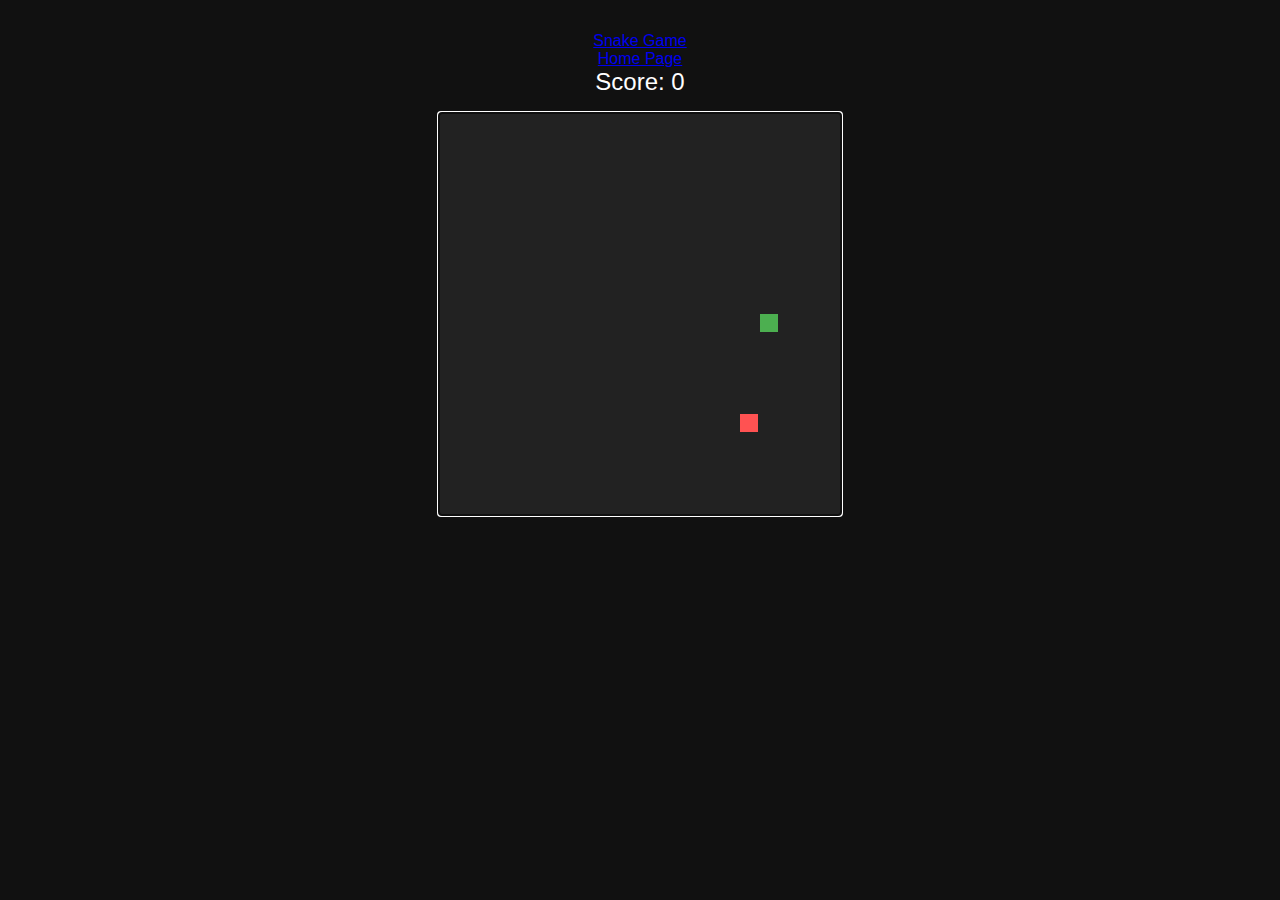
<file: AI-game.html>
<!DOCTYPE html>
<html lang="en">
<head>
  <meta charset="UTF-8" />
  <title>Snake Game</title>
  <style>
    body {
      margin: 0;
      background: #111;
      color: #fff;
      font-family: 'Segoe UI', sans-serif;
      display: flex;
      flex-direction: column;
      align-items: center;
      justify-content: flex-start;
      padding-top: 2rem;
    }
    #game-container {
      text-align: center;
    }
    canvas {
      border: 2px solid #4caf50;
      background: #222;
      display: block;
      margin: 0 auto;
    }
    #score {
      font-size: 1.5rem;
      margin-bottom: 1rem;
    }
    #start-over {
      margin-top: 1rem;
      padding: 0.5rem 1rem;
      font-size: 1rem;
      background: #4caf50;
      border: none;
      color: white;
      border-radius: 5px;
      cursor: pointer;
      display: none;
    }
  </style>
  <link rel="stylesheet" href="./css/elements.css">
  <a href="#" >Snake Game</a>
  <a href="index.html">Home Page</a>
</head>
<body>
  <div id="game-container">
    <div id="score">Score: 0</div>
    <canvas id="game" width="400" height="400" tabindex="1"></canvas>
    <button id="start-over">Start Over</button>
  </div>

  <script>
    const canvas = document.getElementById("game");
    const ctx = canvas.getContext("2d");
    const scoreDisplay = document.getElementById("score");
    const startOverBtn = document.getElementById("start-over");

    const gridSize = 20;
    const tileCount = canvas.width / gridSize;

    let snake, dx, dy, food, gameOver, score, gameInterval;

    // Initialize or reset the game state
    function initGame() {
      snake = [{ x: 10, y: 10 }];
      dx = 1;
      dy = 0;
      // Start with a food placed in the center-ish area
      food = { x: 15, y: 15 };
      gameOver = false;
      score = 0;
      updateScore();
      startOverBtn.style.display = "none";
      canvas.focus();

      // Clear any existing interval before starting a new game loop
      if (gameInterval) clearInterval(gameInterval);
      gameInterval = setInterval(gameLoop, 100);
    }

    // Game loop
    function gameLoop() {
      if (gameOver) return;

      // Move snake: create new head
      const head = { x: snake[0].x + dx, y: snake[0].y + dy };
      snake.unshift(head);

      // Check if snake eats food
      if (head.x === food.x && head.y === food.y) {
        score++;
        updateScore();
        placeFood();
      } else {
        snake.pop();
      }

      // Check collisions with wall or self
      if (
        head.x < 0 || head.x >= tileCount ||
        head.y < 0 || head.y >= tileCount ||
        snake.slice(1).some(seg => seg.x === head.x && seg.y === head.y)
      ) {
        gameOver = true;
        clearInterval(gameInterval);
        startOverBtn.style.display = "inline-block";
        return;
      }

      // Draw background
      ctx.fillStyle = "#222";
      ctx.fillRect(0, 0, canvas.width, canvas.height);

      // Draw snake
      ctx.fillStyle = "#4caf50";
      snake.forEach(part => {
        ctx.fillRect(part.x * gridSize, part.y * gridSize, gridSize - 2, gridSize - 2);
      });

      // Draw food
      ctx.fillStyle = "#ff5252";
      ctx.fillRect(food.x * gridSize, food.y * gridSize, gridSize - 2, gridSize - 2);
    }

    // Place food at a random position within the grid
    function placeFood() {
      food = {
        x: Math.floor(Math.random() * tileCount),
        y: Math.floor(Math.random() * tileCount)
      };
    }

    // Update the score display
    function updateScore() {
      scoreDisplay.textContent = `Score: ${score}`;
    }

    // Change snake direction based on arrow key input
    function changeDirection(e) {
      switch (e.key) {
        case "ArrowUp":
          if (dy === 0) { dx = 0; dy = -1; }
          break;
        case "ArrowDown":
          if (dy === 0) { dx = 0; dy = 1; }
          break;
        case "ArrowLeft":
          if (dx === 0) { dx = -1; dy = 0; }
          break;
        case "ArrowRight":
          if (dx === 0) { dx = 1; dy = 0; }
          break;
      }
    }

    // Event listener for the start over button
    startOverBtn.addEventListener("click", initGame);

    // Ensure canvas always has focus to register key events
    canvas.addEventListener("click", () => canvas.focus());
    document.addEventListener("keydown", changeDirection);

    // Start the game
    initGame();
  </script>
</body>
</html>
</file>
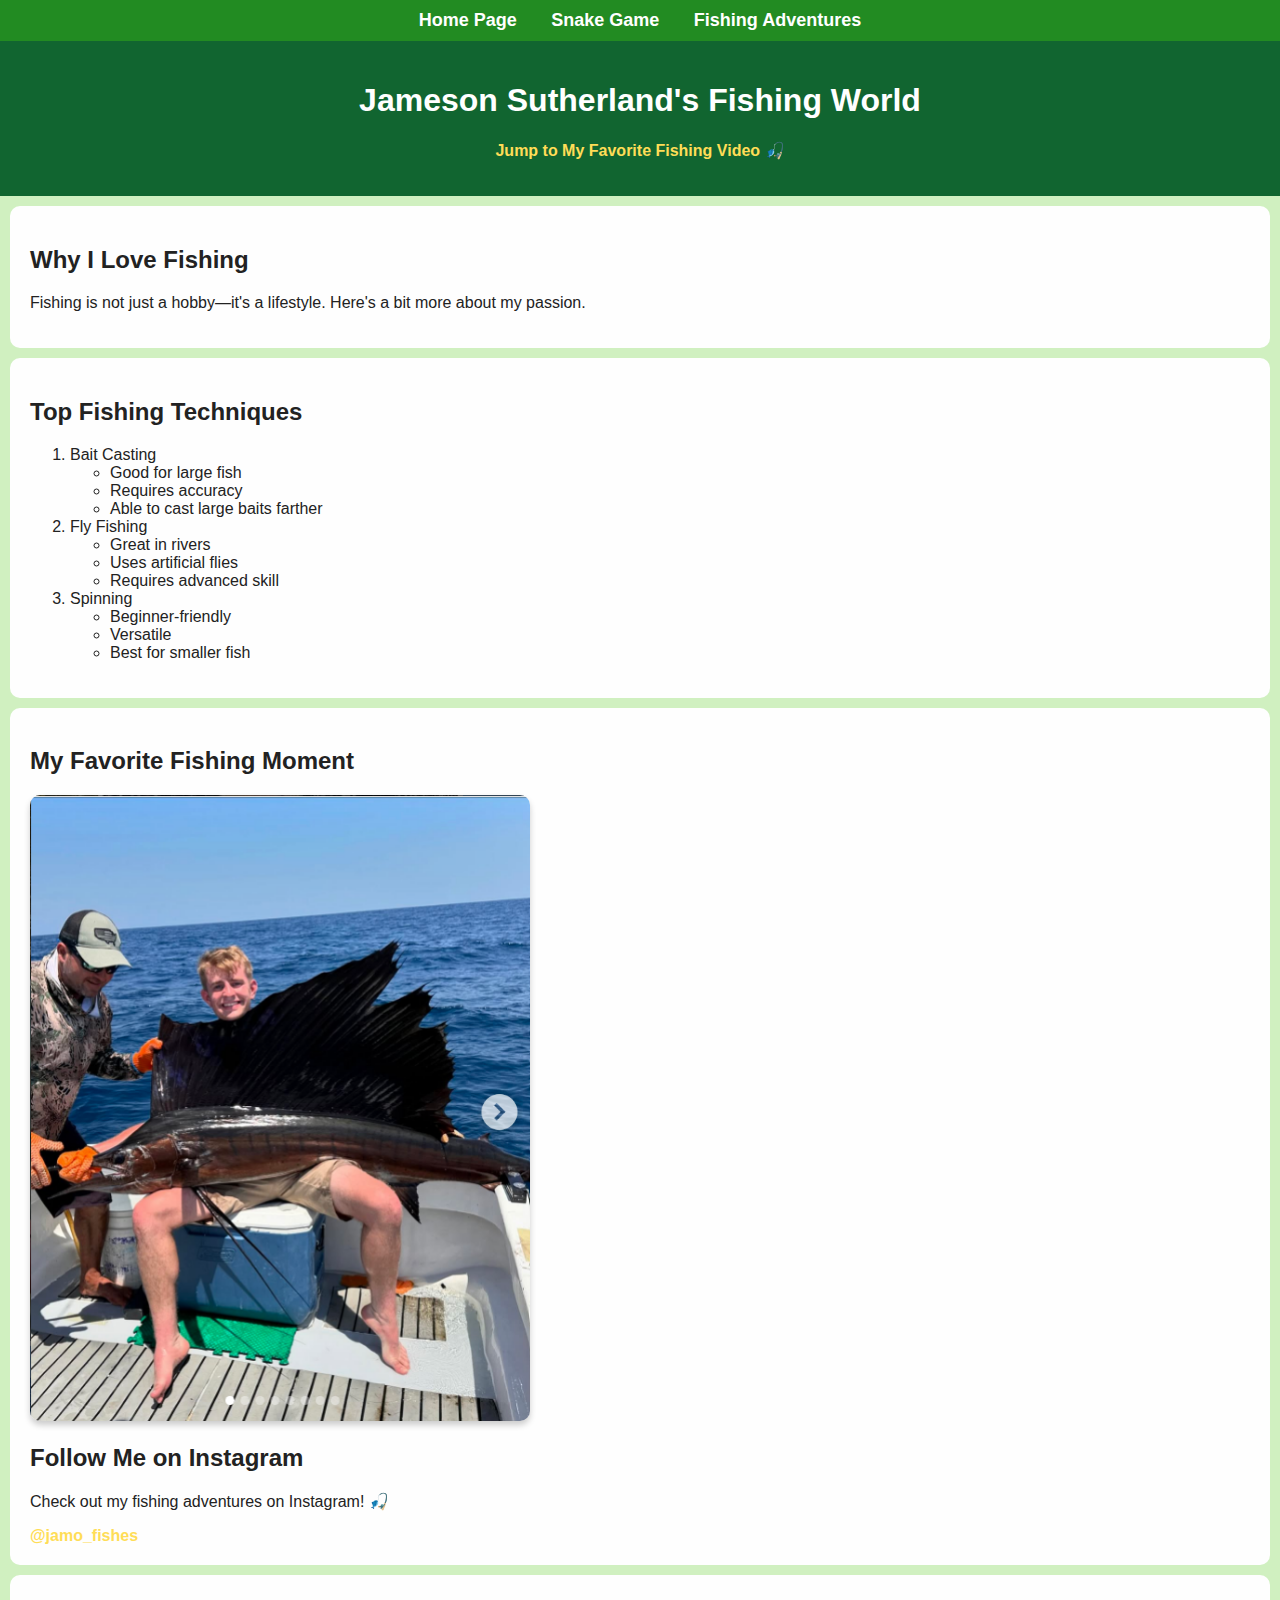
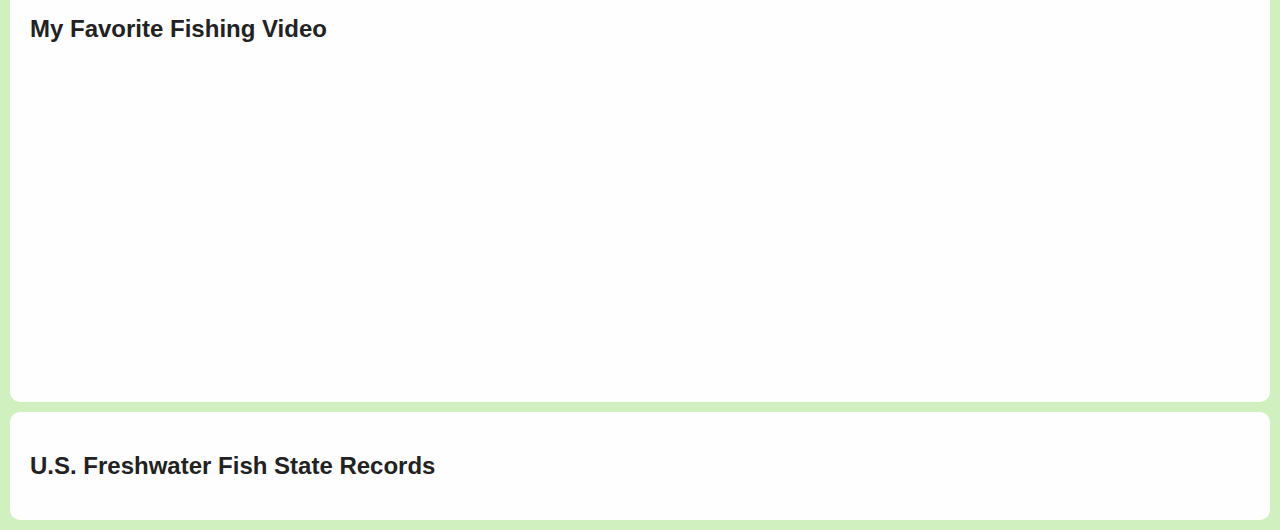
<file: Resume.html>
<!DOCTYPE html>
<html lang="en">
<head>
    <meta charset="UTF-8">
    <title>Jameson Sutherland's Fishing World</title>
    <link rel="stylesheet" href="css/stylescustom.css">
</head>
<body>
    <nav id="navbar">
        <a href="index.html">Home Page</a>
        <a href="AI-game.html">Snake Game</a>
        <a href="#">Fishing Adventures</a>
      </nav>
    <div id="header">
    <h1>Jameson Sutherland's Fishing World</h1>
    <p><a href="#video">Jump to My Favorite Fishing Video 🎣</a></p>
    </div>

    <div id="intro">
    <h2>Why I Love Fishing</h2>
    <p>Fishing is not just a hobby—it's a lifestyle. Here's a bit more about my passion.</p>
    </div>

    <div id="content">
    <h2>Top Fishing Techniques</h2>
    <ol>
        <li>Bait Casting
        <ul>
            <li>Good for large fish</li>
            <li>Requires accuracy</li>
            <li>Able to cast large baits farther</li>
        </ul>
        </li>
        <li>Fly Fishing
        <ul>
            <li>Great in rivers</li>
            <li>Uses artificial flies</li>
            <li>Requires advanced skill</li>
        </ul>
        </li>
        <li>Spinning
        <ul>
            <li>Beginner-friendly</li>
            <li>Versatile</li>
            <li>Best for smaller fish</li>
        </ul>
        </li>
    </ol>
    </div>

    <div id="gallery">
    <h2>My Favorite Fishing Moment</h2>
    <img src="assets/img/portfolio/Sailfish.png" alt="my sailfish" width="500">
    <div id="instagram">
        <h2>Follow Me on Instagram</h2>
        <p>Check out my fishing adventures on Instagram! 🎣</p>
        <a href="https://www.instagram.com/jamo_fishes/" target="_blank">
          @jamo_fishes
        </a>
      </div>
    </div>

    <div id="video">
        <h2>My Favorite Fishing Video</h2>
        <iframe width="560" height="315" 
          src="https://www.youtube.com/embed/3vH8Ai42004?start=2" 
          title="YouTube video player" 
          frameborder="0" 
          allow="accelerometer; autoplay; clipboard-write; encrypted-media; gyroscope; picture-in-picture; web-share" 
          allowfullscreen>
        </iframe>
    </div>

    <div id="tableau">
        <h2>U.S. Freshwater Fish State Records</h2>
        <div class='tableauPlaceholder' id='viz1713277710474' style='position: relative'>
          <noscript>
            <a href='https://public.tableau.com/views/USFreshwaterFishStateRecords/StateRecordsMapView'>
              <img alt='U.S. Freshwater Fish State Records' 
                   src='https://public.tableau.com/static/images/US/USFreshwaterFishStateRecords/StateRecordsMapView/1_rss.png' 
                   style='border: none' />
            </a>
          </noscript>
          <object class='tableauViz' style='display:none;' width='100%' height='600'>
            <param name='host_url' value='https%3A%2F%2Fpublic.tableau.com%2F' />
            <param name='embed_code_version' value='3' />
            <param name='site_root' value='' />
            <param name='name' value='USFreshwaterFishStateRecords/StateRecordsMapView' />
            <param name='tabs' value='no' />
            <param name='toolbar' value='yes' />
            <param name='static_image' value='https://public.tableau.com/static/images/US/USFreshwaterFishStateRecords/StateRecordsMapView/1.png' />
            <param name='animate_transition' value='yes' />
            <param name='display_static_image' value='yes' />
            <param name='display_spinner' value='yes' />
            <param name='display_overlay' value='yes' />
            <param name='display_count' value='yes' />
            <param name='language' value='en-US' />
          </object>
        </div>
        <script type='text/javascript' src='https://public.tableau.com/javascripts/api/viz_v1.js'></script>
      </div>
</body>
</html>
</file>
<file: css/elements.css>
.justifyleft {
        text-align: left ;
}
</file>
<file: css/stylescustom.css>
body {
    background-color: #d0f0c0;
    font-family: 'Segoe UI', Tahoma, Geneva, Verdana, sans-serif;
    color: #222;
    margin: 0;
    padding: 0;
  }
  
  #header {
    background-color: #116530;
    color: white;
    padding: 20px;
    text-align: center;
  }
  
  #intro, #content, #gallery, #video, #tableau {
    padding: 20px;
    margin: 10px;
    background-color: #fefefe;
    border-radius: 10px;
  }
  
  img {
    border-radius: 10px;
    box-shadow: 0 4px 6px rgba(0,0,0,0.2);
  }
  
  a {
    color: #ffdd57;
    font-weight: bold;
    text-decoration: none;
  }
  
  a:hover {
    text-decoration: underline;
  }
  #navbar {
    background-color: #228B22;
    padding: 10px;
    text-align: center;
  }
  
  #navbar a {
    color: white;
    text-decoration: none;
    font-weight: bold;
    margin: 0 15px;
    font-size: 18px;
  }
  
  #navbar a:hover {
    text-decoration: underline;
    color: #ffdd57;
  }
</file>
